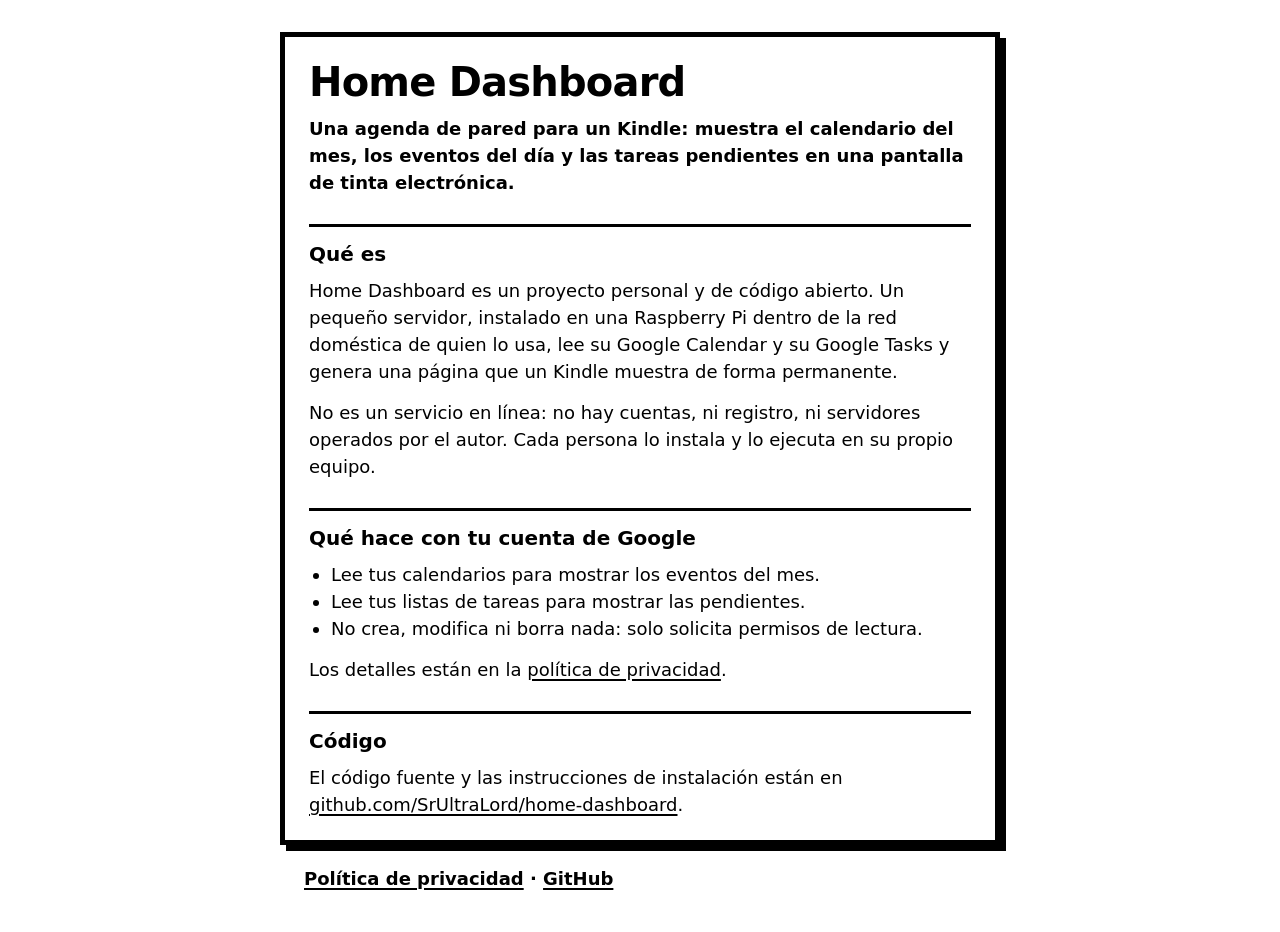
<file: docs/index.html>
<!DOCTYPE html>
<html lang="es">
<head>
<meta charset="utf-8">
<meta name="viewport" content="width=device-width, initial-scale=1">
<title>Home Dashboard</title>
<link rel="stylesheet" href="style.css">
</head>
<body>
<main>
  <h1>Home Dashboard</h1>
  <p class="lead">Una agenda de pared para un Kindle: muestra el calendario del mes, los eventos del día y las tareas pendientes en una pantalla de tinta electrónica.</p>

  <h2>Qué es</h2>
  <p>Home Dashboard es un proyecto personal y de código abierto. Un pequeño servidor, instalado en una Raspberry Pi dentro de la red doméstica de quien lo usa, lee su Google Calendar y su Google Tasks y genera una página que un Kindle muestra de forma permanente.</p>
  <p>No es un servicio en línea: no hay cuentas, ni registro, ni servidores operados por el autor. Cada persona lo instala y lo ejecuta en su propio equipo.</p>

  <h2>Qué hace con tu cuenta de Google</h2>
  <ul>
    <li>Lee tus calendarios para mostrar los eventos del mes.</li>
    <li>Lee tus listas de tareas para mostrar las pendientes.</li>
    <li>No crea, modifica ni borra nada: solo solicita permisos de lectura.</li>
  </ul>
  <p>Los detalles están en la <a href="privacy.html">política de privacidad</a>.</p>

  <h2>Código</h2>
  <p>El código fuente y las instrucciones de instalación están en <a href="https://github.com/SrUltraLord/home-dashboard">github.com/SrUltraLord/home-dashboard</a>.</p>
</main>
<footer><a href="privacy.html">Política de privacidad</a> · <a href="https://github.com/SrUltraLord/home-dashboard">GitHub</a></footer>
</body>
</html>
</file>
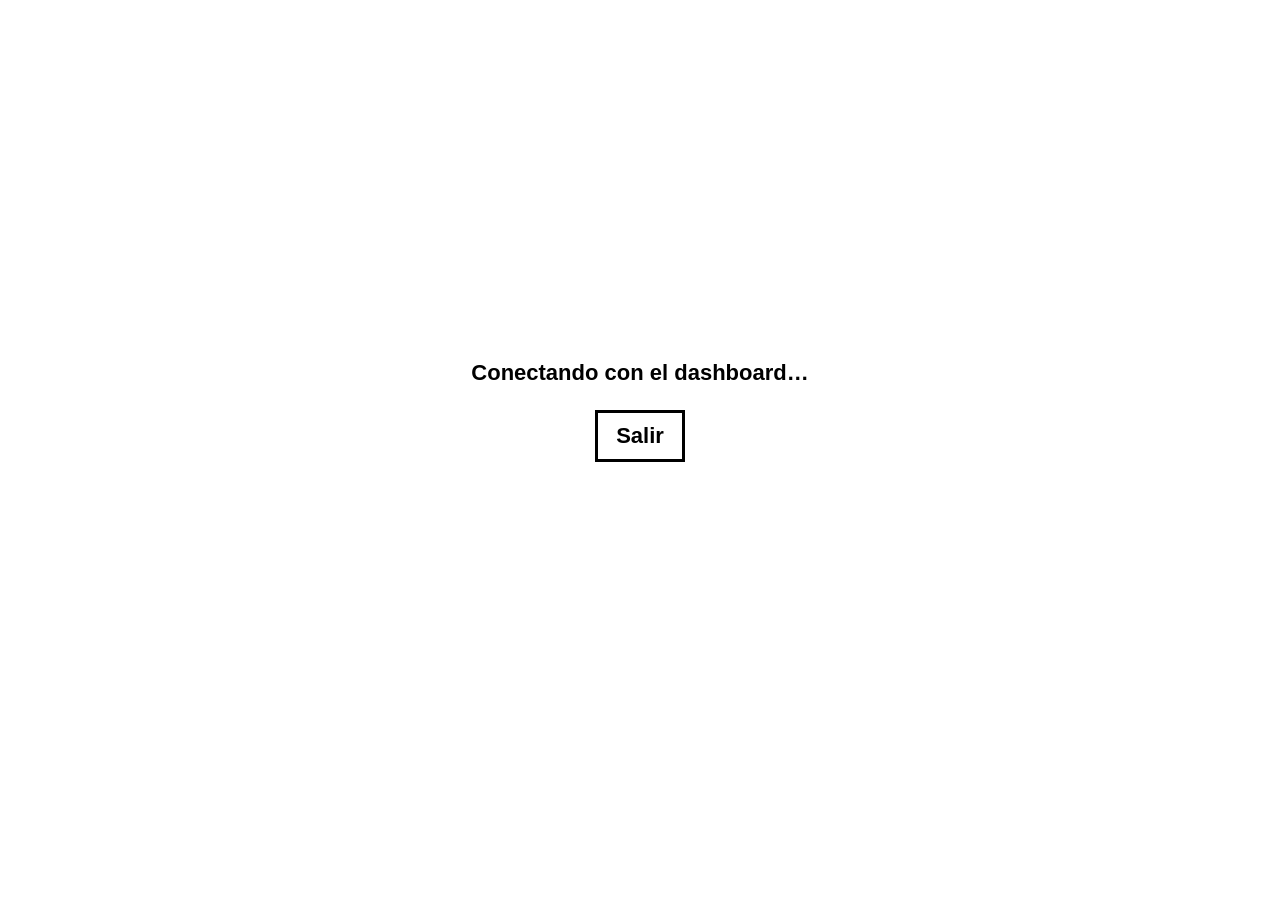
<file: deploy/kindle/waf/index.html>
<!DOCTYPE html>
<html>
<head>
<meta charset="utf-8">
<title>Dashboard</title>
<style>
html,body{margin:0;padding:0;height:100%;overflow:hidden;background:#fff}
iframe{position:absolute;top:0;left:0;width:100%;height:100%;border:0;display:block}
#msg{position:absolute;left:0;right:0;top:40%;text-align:center;font:bold 22px Helvetica,Arial,sans-serif;z-index:2}
#msg a{display:inline-block;margin-top:24px;padding:10px 18px;border:3px solid #000;color:#000;text-decoration:none}
</style>
</head>
<body>
<iframe id="f"></iframe>
<div id="msg">Conectando con el dashboard…<br><a href="#" id="out">Salir</a></div>
<script>
/* Envoltorio local: siempre carga (es un archivo del Kindle) y reintenta el
   dashboard remoto hasta que responde. ES5: el motor es un WebKit antiguo. */
(function () {
  var URL = 'http://192.168.100.244:8080/';
  var f = document.getElementById('f'), msg = document.getElementById('msg');
  var last = 0; // último latido recibido del dashboard

  function exit() {
    try { kindle.appmgr.start('app://com.lab126.booklet.home'); }
    catch (e) { try { kindle.appmgr.back(); } catch (e2) {} }
  }
  function load() {
    f.src = 'about:blank';
    setTimeout(function () { f.src = URL; }, 300);
  }
  window.addEventListener('message', function (ev) {
    if (ev.data === 'dashboard-ready') { last = new Date().getTime(); msg.style.display = 'none'; }
    if (ev.data === 'dashboard-exit') { exit(); }
  }, false);
  document.getElementById('out').onclick = function () { exit(); return false; };

  // Sin latido en 10 s tras cargar, o en 5 min después: reintentar.
  setInterval(function () {
    var silent = new Date().getTime() - last;
    if (last === 0 || silent > 5 * 60000) {
      if (last !== 0) { last = 0; msg.style.display = 'block'; }
      load();
    }
  }, 10000);
  load();
})();
</script>
</body>
</html>
</file>
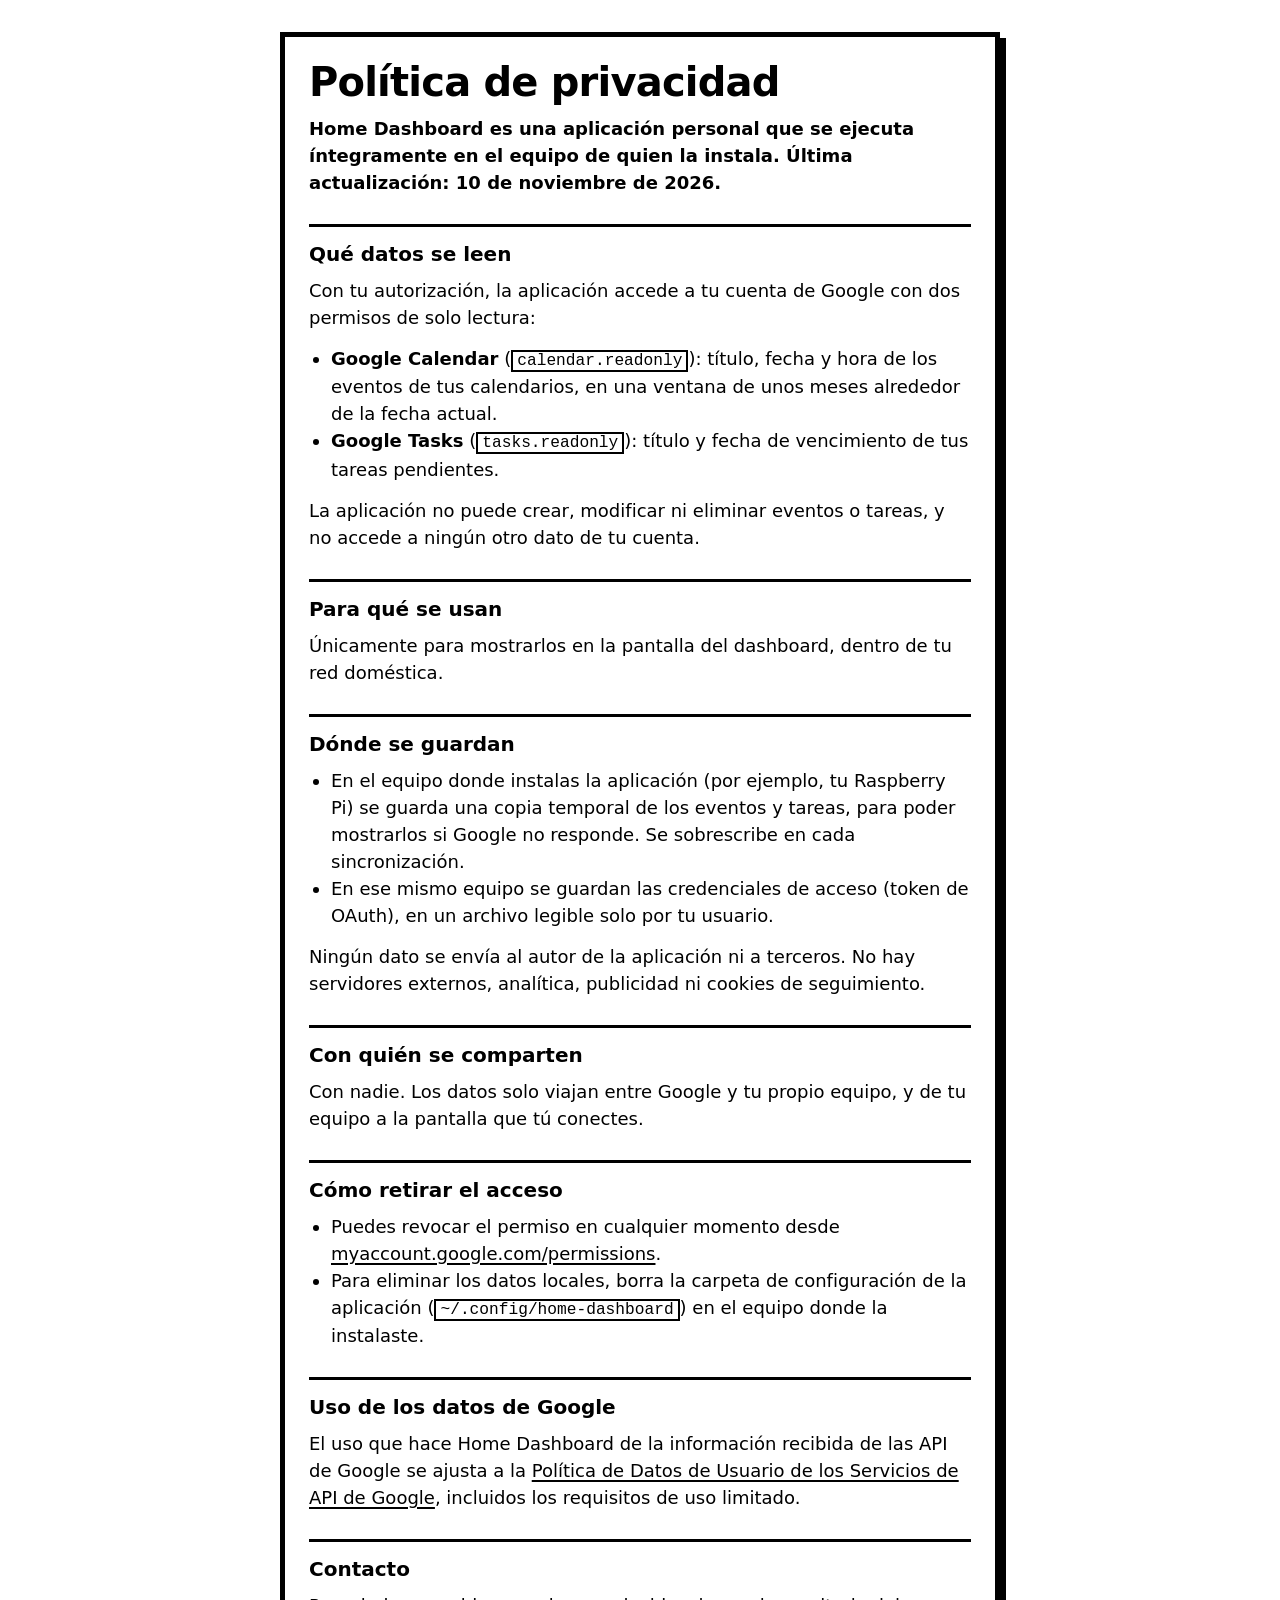
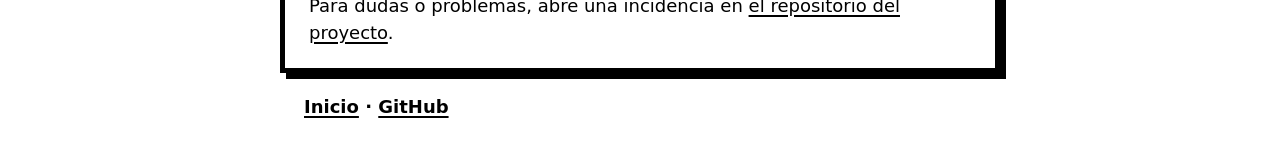
<file: docs/privacy.html>
<!DOCTYPE html>
<html lang="es">
<head>
<meta charset="utf-8">
<meta name="viewport" content="width=device-width, initial-scale=1">
<title>Política de privacidad · Home Dashboard</title>
<link rel="stylesheet" href="style.css">
</head>
<body>
<main>
  <h1>Política de privacidad</h1>
  <p class="lead">Home Dashboard es una aplicación personal que se ejecuta íntegramente en el equipo de quien la instala. Última actualización: 10 de noviembre de 2026.</p>

  <h2>Qué datos se leen</h2>
  <p>Con tu autorización, la aplicación accede a tu cuenta de Google con dos permisos de solo lectura:</p>
  <ul>
    <li><strong>Google Calendar</strong> (<code>calendar.readonly</code>): título, fecha y hora de los eventos de tus calendarios, en una ventana de unos meses alrededor de la fecha actual.</li>
    <li><strong>Google Tasks</strong> (<code>tasks.readonly</code>): título y fecha de vencimiento de tus tareas pendientes.</li>
  </ul>
  <p>La aplicación no puede crear, modificar ni eliminar eventos o tareas, y no accede a ningún otro dato de tu cuenta.</p>

  <h2>Para qué se usan</h2>
  <p>Únicamente para mostrarlos en la pantalla del dashboard, dentro de tu red doméstica.</p>

  <h2>Dónde se guardan</h2>
  <ul>
    <li>En el equipo donde instalas la aplicación (por ejemplo, tu Raspberry Pi) se guarda una copia temporal de los eventos y tareas, para poder mostrarlos si Google no responde. Se sobrescribe en cada sincronización.</li>
    <li>En ese mismo equipo se guardan las credenciales de acceso (token de OAuth), en un archivo legible solo por tu usuario.</li>
  </ul>
  <p>Ningún dato se envía al autor de la aplicación ni a terceros. No hay servidores externos, analítica, publicidad ni cookies de seguimiento.</p>

  <h2>Con quién se comparten</h2>
  <p>Con nadie. Los datos solo viajan entre Google y tu propio equipo, y de tu equipo a la pantalla que tú conectes.</p>

  <h2>Cómo retirar el acceso</h2>
  <ul>
    <li>Puedes revocar el permiso en cualquier momento desde <a href="https://myaccount.google.com/permissions">myaccount.google.com/permissions</a>.</li>
    <li>Para eliminar los datos locales, borra la carpeta de configuración de la aplicación (<code>~/.config/home-dashboard</code>) en el equipo donde la instalaste.</li>
  </ul>

  <h2>Uso de los datos de Google</h2>
  <p>El uso que hace Home Dashboard de la información recibida de las API de Google se ajusta a la <a href="https://developers.google.com/terms/api-services-user-data-policy">Política de Datos de Usuario de los Servicios de API de Google</a>, incluidos los requisitos de uso limitado.</p>

  <h2>Contacto</h2>
  <p>Para dudas o problemas, abre una incidencia en <a href="https://github.com/SrUltraLord/home-dashboard/issues">el repositorio del proyecto</a>.</p>
</main>
<footer><a href="index.html">Inicio</a> · <a href="https://github.com/SrUltraLord/home-dashboard">GitHub</a></footer>
</body>
</html>
</file>
<file: docs/style.css>
:root{--ink:#000;--paper:#fff}
*{box-sizing:border-box}
html,body{margin:0;background:var(--paper);color:var(--ink)}
body{font-family:system-ui,"Segoe UI",Helvetica,Arial,sans-serif;font-size:18px;line-height:1.5}
main{max-width:720px;margin:32px auto 0;padding:24px 24px 8px;border:5px solid var(--ink);box-shadow:6px 6px 0 var(--ink)}
h1{margin:0 0 12px;font-size:40px;line-height:1.05;font-weight:900;letter-spacing:-.02em}
h2{margin:28px 0 8px;padding-top:12px;border-top:3px solid var(--ink);font-size:20px;font-weight:900}
p,ul{margin:0 0 14px}
ul{padding-left:22px}
.lead{font-weight:700}
a{color:var(--ink);text-decoration-thickness:2px;text-underline-offset:3px}
code{font-size:.9em;border:2px solid var(--ink);padding:0 4px}
footer{max-width:720px;margin:20px auto 40px;padding:0 24px;font-weight:700}
@media (max-width:760px){main{margin:16px 16px 0;padding:16px 16px 4px}h1{font-size:32px}footer{padding:0 16px}}
</file>
